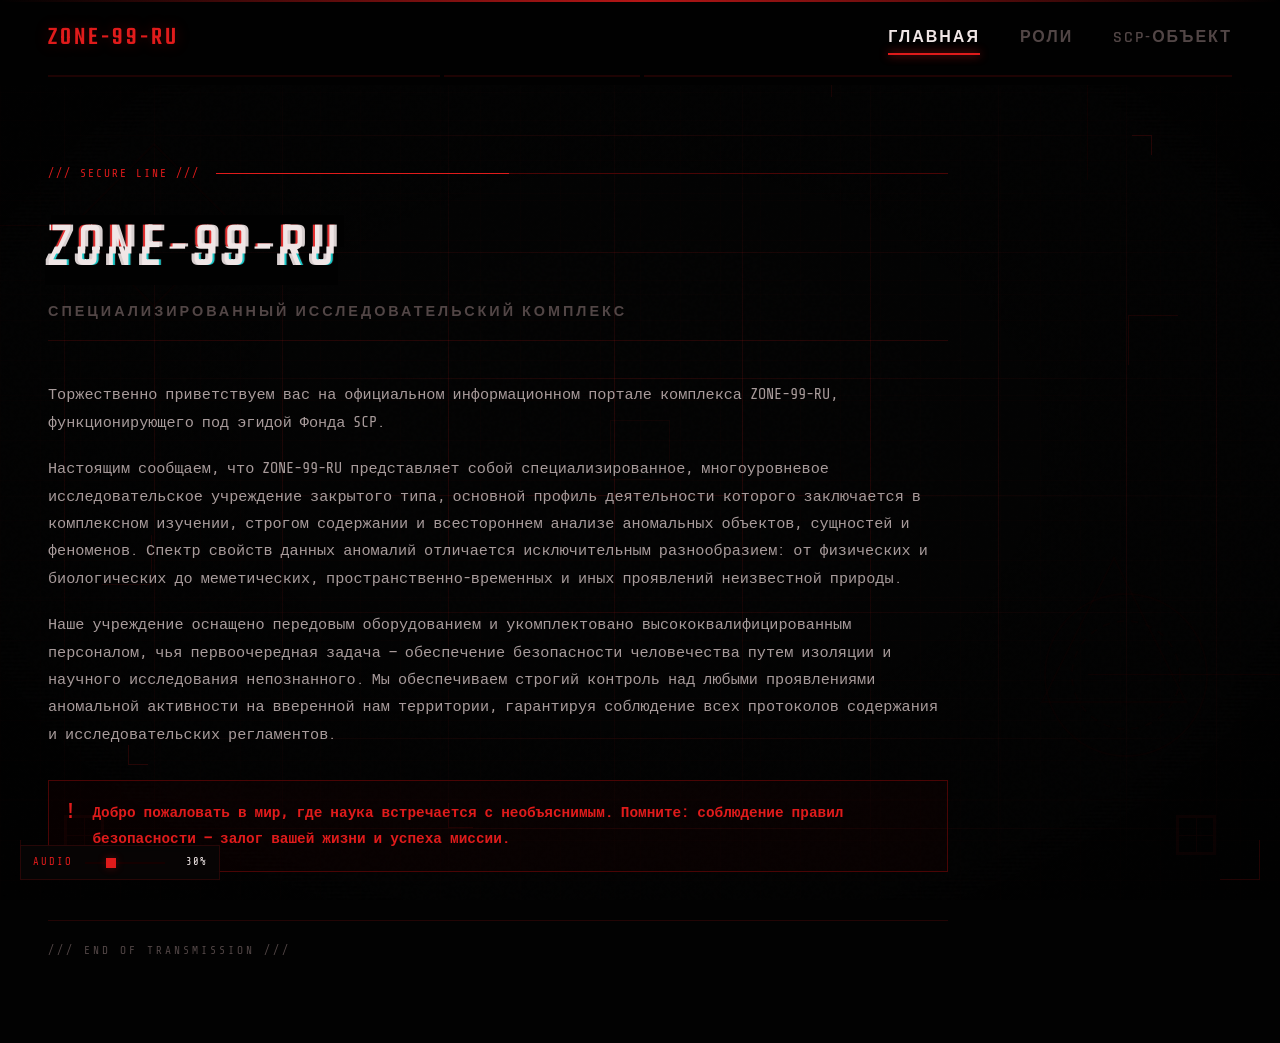
<file: index.html>
<!DOCTYPE html>
<html lang="ru">
<head>
    <meta charset="UTF-8">
    <meta name="viewport" content="width=device-width, initial-scale=1.0">
    <title>ZONE-99-RU // TERMINAL</title>
    <link rel="icon" type="image/png" href="image-logo.png">
    <link rel="stylesheet" href="style.css">
    <link rel="preconnect" href="https://fonts.googleapis.com">
    <link rel="preconnect" href="https://fonts.gstatic.com" crossorigin>
    <link href="https://fonts.googleapis.com/css2?family=Rajdhani:wght@400;500;600;700&family=Share+Tech+Mono&family=Teko:wght@300;400;500;600;700&display=swap" rel="stylesheet">
</head>
<body>
    <audio id="bg-music" loop>
        <source src="background-music.mp3" type="audio/mpeg">
        Ваш браузер не поддерживает аудио.
    </audio>

    <div class="audio-control" id="audio-control">
        <div class="audio-label">AUDIO</div>
        <input type="range" id="volume-slider" min="0" max="100" value="30" class="volume-slider">
        <div class="volume-value" id="volume-value">30%</div>
    </div>

    <div class="hud-background" aria-hidden="true">
        <div class="hud-grid-base"></div>
        
        <div class="hud-vertical-bars">
            <div class="v-bar" style="left: 5%; animation-duration: 18s; animation-delay: 0s;"></div>
            <div class="v-bar" style="left: 12%; animation-duration: 25s; animation-delay: -2s;"></div>
            <div class="v-bar" style="left: 22%; animation-duration: 15s; animation-delay: -5s;"></div>
            <div class="v-bar" style="left: 35%; animation-duration: 30s; animation-delay: -1s;"></div>
            <div class="v-bar" style="left: 48%; animation-duration: 20s; animation-delay: -7s;"></div>
            <div class="v-bar" style="left: 58%; animation-duration: 22s; animation-delay: -3s;"></div>
            <div class="v-bar" style="left: 68%; animation-duration: 17s; animation-delay: -9s;"></div>
            <div class="v-bar" style="left: 78%; animation-duration: 28s; animation-delay: -4s;"></div>
            <div class="v-bar" style="left: 88%; animation-duration: 19s; animation-delay: -6s;"></div>
            <div class="v-bar" style="left: 95%; animation-duration: 24s; animation-delay: -8s;"></div>
        </div>

        <div class="hud-horizontal-bars">
            <div class="h-bar" style="top: 8%; animation-duration: 20s; animation-delay: 0s;"></div>
            <div class="h-bar" style="top: 15%; animation-duration: 15s; animation-delay: -3s;"></div>
            <div class="h-bar" style="top: 28%; animation-duration: 25s; animation-delay: -1s;"></div>
            <div class="h-bar" style="top: 42%; animation-duration: 18s; animation-delay: -5s;"></div>
            <div class="h-bar" style="top: 55%; animation-duration: 22s; animation-delay: -2s;"></div>
            <div class="h-bar" style="top: 68%; animation-duration: 16s; animation-delay: -7s;"></div>
            <div class="h-bar" style="top: 82%; animation-duration: 28s; animation-delay: -4s;"></div>
            <div class="h-bar" style="top: 92%; animation-duration: 19s; animation-delay: -6s;"></div>
        </div>

        <div class="hud-crosshairs">
            <div class="crosshair c-tl"></div>
            <div class="crosshair c-tr"></div>
            <div class="crosshair c-bl"></div>
            <div class="crosshair c-br"></div>
        </div>
        
        <div class="hud-angled-brackets">
            <div class="ang-bracket ab-1"></div>
            <div class="ang-bracket ab-2"></div>
            <div class="ang-bracket ab-3"></div>
        </div>

        <div class="hud-glitch-bars"></div>
        <div class="hud-noise"></div>
        <div class="hud-scanlines"></div>
        <div class="hud-vignette"></div>
    </div>

    <div class="hud-decorations" aria-hidden="true">
        <div class="hud-corner top-left"></div>
        <div class="hud-corner top-right"></div>
        <div class="hud-corner bottom-left"></div>
        <div class="hud-corner bottom-right"></div>
        
        <div class="hud-float-shape shape-1">
            <svg viewBox="0 0 100 100"><polygon points="50,5 95,50 50,95 5,50" fill="none" stroke="currentColor" stroke-width="1"/></svg>
        </div>
        <div class="hud-float-shape shape-2">
            <svg viewBox="0 0 100 100"><circle cx="50" cy="50" r="45" fill="none" stroke="currentColor" stroke-width="1"/><circle cx="50" cy="50" r="30" fill="none" stroke="currentColor" stroke-width="1" stroke-dasharray="4 4"/></svg>
        </div>
        <div class="hud-float-shape shape-3">
            <svg viewBox="0 0 100 100"><polygon points="50,10 90,90 10,90" fill="none" stroke="currentColor" stroke-width="1"/></svg>
        </div>
        
        <div class="hud-bracket bracket-1"></div>
        <div class="hud-bracket bracket-2"></div>
        <div class="hud-bracket bracket-3"></div>
        <div class="hud-bracket bracket-4"></div>
        
        <div class="hud-line-decor hl-1"></div>
        <div class="hud-line-decor hl-2"></div>
        <div class="hud-line-decor hl-3"></div>
    </div>

    <header class="main-header">
        <div class="header-bar"></div>
        <div class="header-content">
            <div class="logo-area">
                <span class="logo-text">ZONE-99-RU</span>
            </div>
            
            <button class="mobile-menu-toggle" aria-label="Меню" aria-expanded="false">
                <span class="bar"></span>
                <span class="bar"></span>
                <span class="bar"></span>
            </button>

            <nav class="navigation" id="navigation">
                <ul>
                    <li><a href="#home" class="nav-item active" data-page="home">Главная</a></li>
                    <li><a href="#roles" class="nav-item" data-page="roles">Роли</a></li>
                    <li><a href="#dossier" class="nav-item" data-page="dossier">SCP-объект</a></li>
                </ul>
            </nav>
        </div>
        <div class="header-decor">
            <span class="decor-block"></span>
            <span class="decor-block"></span>
            <span class="decor-block"></span>
        </div>
    </header>

    <main id="main-content">
        <section id="page-home" class="page active">
            <div class="hero-container">
                <div class="hero-top-decor">
                    <span class="hero-tag">/// SECURE LINE ///</span>
                    <div class="hero-progress-bar"><div class="hero-progress-fill"></div></div>
                </div>
                
                <h1 class="hero-title" data-text="ZONE-99-RU">ZONE-99-RU</h1>
                <p class="hero-subtitle">СПЕЦИАЛИЗИРОВАННЫЙ ИССЛЕДОВАТЕЛЬСКИЙ КОМПЛЕКС</p>
                
                <div class="hero-content">
                    <p>Торжественно приветствуем вас на официальном информационном портале комплекса ZONE-99-RU, функционирующего под эгидой Фонда SCP.</p>
                    <p>Настоящим сообщаем, что ZONE-99-RU представляет собой специализированное, многоуровневое исследовательское учреждение закрытого типа, основной профиль деятельности которого заключается в комплексном изучении, строгом содержании и всестороннем анализе аномальных объектов, сущностей и феноменов. Спектр свойств данных аномалий отличается исключительным разнообразием: от физических и биологических до меметических, пространственно-временных и иных проявлений неизвестной природы.</p>
                    <p>Наше учреждение оснащено передовым оборудованием и укомплектовано высококвалифицированным персоналом, чья первоочередная задача — обеспечение безопасности человечества путем изоляции и научного исследования непознанного. Мы обеспечиваем строгий контроль над любыми проявлениями аномальной активности на вверенной нам территории, гарантируя соблюдение всех протоколов содержания и исследовательских регламентов.</p>
                    
                    <div class="hero-warning">
                        <div class="warning-icon">!</div>
                        <p>Добро пожаловать в мир, где наука встречается с необъяснимым. Помните: соблюдение правил безопасности — залог вашей жизни и успеха миссии.</p>
                    </div>
                </div>
                
                <div class="hero-bottom-decor">
                    <span class="decor-tag">/// END OF TRANSMISSION ///</span>
                </div>
            </div>
        </section>

        <section id="page-roles" class="page">
            <div class="section-top">
                <h2 class="section-heading">РЕЕСТР РОЛЕЙ</h2>
                <div class="search-bar">
                    <input type="text" id="search-input" placeholder="ПОИСК..." autocomplete="off">
                    <span class="search-icon">_</span>
                </div>
            </div>
            <div class="roles-list" id="roles-list"></div>
        </section>

        <section id="page-dossier" class="page">
            <div class="dossier-wrapper">
                <div class="dossier-topline">
                    <span class="dossier-code">SCP-536-ZM</span>
                    <span class="dossier-class">КЛАСС: ЕВКЛИД</span>
                </div>
                
                <div class="dossier-heading">
                    <h2>«Возвращенец»</h2>
                </div>

                <div class="dossier-body">
                    <div class="dossier-visual">
                        <div class="visual-scan"></div>
                        <div class="visual-corners">
                            <span class="corner tl"></span>
                            <span class="corner tr"></span>
                            <span class="corner bl"></span>
                            <span class="corner br"></span>
                        </div>
                        <span class="visual-text">NO IMAGE<br>DATA</span>
                    </div>
                    
                    <div class="dossier-meta">
                        <ul class="meta-rows">
                            <li><span class="meta-label">Объект №:</span><span class="meta-value">SCP-536-ZM</span></li>
                            <li><span class="meta-label">Класс:</span><span class="meta-value accent">Евклид</span></li>
                            <li><span class="meta-label">Статус:</span><span class="meta-value">Содержится</span></li>
                            <li><span class="meta-label">Уровень угрозы:</span><span class="meta-value accent">Оранжевый</span></li>
                            <li><span class="meta-label">Тип:</span><span class="meta-value">Гуманоид / Тауматург</span></li>
                            <li><span class="meta-label">Зона:</span><span class="meta-value">Сектор 4-B</span></li>
                        </ul>
                    </div>
                </div>

                <div class="dossier-tabs">
                    <div class="tabs-nav" role="tablist">
                        <button class="tab-button active" role="tab" aria-selected="true" data-tab="tab-1">Условия содержания</button>
                        <button class="tab-button" role="tab" aria-selected="false" data-tab="tab-2">Описание</button>
                        <button class="tab-button" role="tab" aria-selected="false" data-tab="tab-3">Приложения</button>
                    </div>
                    <div class="tabs-content">
                        <div class="tab-panel active" id="tab-1" role="tabpanel">
                            <h3 class="panel-title">Особые условия содержания</h3>
                            <p>SCP-536-ZM содержится в стандартной камере содержания гуманоидов в исследовательском секторе Зоны 99-RU. На запястьях SCP-536-ZM должны быть закреплены ЭВА-редукторы для контроля потенциала. Во время транспортировки SCP-536-ZM должен находиться в системе фиксации для гуманоидов, под постоянным наблюдением как минимум двух вооружённых охранников.</p>
                        </div>
                        <div class="tab-panel" id="tab-2" role="tabpanel">
                            <h3 class="panel-title">Описание</h3>
                            <p>SCP-536-ZM является гуманоидом-тауматургом “синего типа”, известным под именем Виталий Смирнов. Согласно государственным архивам Российской Федерации, SCP-536-ZM родился в 2010 году и проживал в городе Новосибирске, РФ вплоть до лета 2023 года, когда субъект пропал без вести в лесу близ деревни Южино, Колыванского района, Новосибирской области. SCP-536-ZM представляет собой подростка 16 лет восточнославянского происхождения, рост 185 см, вес 70 кг. Исходя из наблюдений SCP-536-ZM начинает получать отдачу от тауматических манипуляций после определённого порога, что не свойственно другим тауматургам.</p>
                            <p>Впервые SCP-536-ZM был обнаружен в селе Чибирлей, Кузнецкий район отрядом МОГ Эпсилон 6 (“Деревенские дураки”), помогавшей отряду МОГ Ню 7 (“Удар Молота”) в нейтрализации сбежавшей при транспортировке из Зоны 7-RU в Милитаризированный Участок Биосодержания 14 особи SCP-939-143. Во время первого контакта с SCP-536-ZM были обнаружены его способности в области тауматургии. Посредством тауматических манипуляций, проходящих на первый взгляд без отдачи и видимых источников ЭВА, SCP-536-ZM смог подчинить пятерых бойцов МОГ Эпсилон 6, что привело к гибели восьми бойцов МОГ Эпсилон 6 при задержании SCP-536-ZM.</p>
                        </div>
                        <div class="tab-panel" id="tab-3" role="tabpanel">
                            <h3 class="panel-title">Служебные пометки</h3>
                            <p>Данные находятся в архиве. Требуется авторизация уровня 3 и выше.</p>
                            <div class="access-denied">
                                <span>ДОСТУП ЗАПРЕЩЕН</span>
                            </div>
                        </div>
                    </div>
                </div>
            </div>
        </section>
    </main>

    <div id="loading-screen" class="loading-screen hidden">
        <div class="loader-box">
            <div class="loader-text">ЗАГРУЗКА...</div>
            <div class="loader-track"><div class="loader-fill"></div></div>
            <div class="loader-percent">0%</div>
        </div>
    </div>

    <script src="data.js"></script>
    <script src="script.js"></script>
</body>
</html>
</file>
<file: style.css>
:root {
    --bg-color: #020202;
    --surface-color: rgba(8, 5, 5, 0.95);
    --elevated-color: rgba(15, 9, 9, 0.98);
    --text-main: #a89b9b;
    --text-dim: #524646;
    --text-bright: #f0e6e6;
    --accent: #e01b1b;
    --accent-dim: #4a0505;
    --accent-dark: #140000;
    --accent-glow: rgba(224, 27, 27, 0.3);
    --accent-glow-strong: rgba(224, 27, 27, 0.6);
    --cyan: #00c4c4;
    --border-soft: rgba(224, 27, 27, 0.15);
    --border-hard: rgba(224, 27, 27, 0.4);
    --font-mono: 'Share Tech Mono', monospace;
    --font-display: 'Rajdhani', sans-serif;
    --font-heading: 'Teko', sans-serif;
    --ease-out: cubic-bezier(0.16, 1, 0.3, 1);
    --transition-fast: 0.2s;
    --transition-normal: 0.4s;
}

* {
    box-sizing: border-box;
    margin: 0;
    padding: 0;
}

html {
    scroll-behavior: smooth;
}

body {
    background: var(--bg-color);
    color: var(--text-main);
    font-family: var(--font-mono);
    min-height: 100vh;
    display: flex;
    flex-direction: column;
    overflow-x: hidden;
    line-height: 1.6;
    -webkit-font-smoothing: antialiased;
}

::selection {
    background: var(--accent);
    color: #000;
}

::-webkit-scrollbar {
    width: 4px;
}
::-webkit-scrollbar-track {
    background: var(--bg-color);
}
::-webkit-scrollbar-thumb {
    background: var(--accent-dim);
}
::-webkit-scrollbar-thumb:hover {
    background: var(--accent);
}

/* --- ФОНОВАЯ СИСТЕМА --- */
.hud-background {
    position: fixed;
    inset: 0;
    z-index: -3;
    pointer-events: none;
    overflow: hidden;
}

.hud-grid-base {
    position: absolute;
    inset: 0;
    background-image: 
        linear-gradient(to right, rgba(224, 27, 27, 0.02) 1px, transparent 1px),
        linear-gradient(to bottom, rgba(224, 27, 27, 0.02) 1px, transparent 1px);
    background-size: 40px 40px;
    opacity: 0.9;
}

.hud-vertical-bars {
    position: absolute;
    inset: 0;
}

.v-bar {
    position: absolute;
    top: 0;
    width: 1px;
    height: 100%;
    background: linear-gradient(to bottom, transparent, var(--accent), transparent);
    opacity: 0.15;
    animation: v-bar-move linear infinite;
}

@keyframes v-bar-move {
    0% { transform: translateY(-100%); }
    100% { transform: translateY(100%); }
}

.hud-horizontal-bars {
    position: absolute;
    inset: 0;
}

.h-bar {
    position: absolute;
    left: 0;
    width: 100%;
    height: 1px;
    background: linear-gradient(to right, transparent, var(--accent), transparent);
    opacity: 0.15;
    animation: h-bar-move linear infinite;
}

@keyframes h-bar-move {
    0% { transform: translateX(-100%); }
    100% { transform: translateX(100%); }
}

.hud-crosshairs {
    position: absolute;
    inset: 0;
}

.crosshair {
    position: absolute;
    width: 40px;
    height: 40px;
    border-color: var(--accent);
    border-style: solid;
    opacity: 0.1;
}

.crosshair::before, .crosshair::after {
    content: '';
    position: absolute;
    background: var(--accent);
}

.crosshair::before { width: 1px; height: 100%; left: 50%; }
.crosshair::after { width: 100%; height: 1px; top: 50%; }

.c-tl { top: 5%; left: 5%; }
.c-tr { top: 5%; right: 5%; }
.c-bl { bottom: 5%; left: 5%; }
.c-br { bottom: 5%; right: 5%; }

.hud-angled-brackets {
    position: absolute;
    inset: 0;
}

.ang-bracket {
    position: absolute;
    width: 20px;
    height: 20px;
    border-color: var(--accent);
    border-style: solid;
    opacity: 0.3;
}

.ab-1 { top: 15%; right: 10%; border-width: 1px 1px 0 0; }
.ab-2 { bottom: 15%; left: 10%; border-width: 0 0 1px 1px; }
.ab-3 { top: 50%; left: 50%; transform: translate(-50%, -50%); width: 60px; height: 60px; border-width: 1px; opacity: 0.05; animation: bracket-rotate 10s linear infinite; }

@keyframes bracket-rotate { 0% { transform: translate(-50%, -50%) rotate(0deg); } 100% { transform: translate(-50%, -50%) rotate(360deg); } }

.hud-glitch-bars {
    position: absolute;
    inset: 0;
    background: repeating-linear-gradient(
        0deg,
        transparent,
        transparent 100px,
        rgba(224, 27, 27, 0.015) 100px,
        rgba(224, 27, 27, 0.015) 101px
    );
    animation: glitch-bars 25s linear infinite;
}

@keyframes glitch-bars {
    0% { transform: translateY(0); }
    100% { transform: translateY(100px); }
}

.hud-noise {
    position: absolute;
    inset: 0;
    background-image: url("data:image/svg+xml,%3Csvg viewBox='0 0 256 256' xmlns='http://www.w3.org/2000/svg'%3E%3Cfilter id='n'%3E%3CfeTurbulence type='fractalNoise' baseFrequency='0.9' numOctaves='4' stitchTiles='stitch'/%3E%3C/filter%3E%3Crect width='100%25' height='100%25' filter='url(%23n)' opacity='0.03'/%3E%3C/svg%3E");
    opacity: 0.6;
    mix-blend-mode: overlay;
}

.hud-scanlines {
    position: absolute;
    inset: 0;
    background: linear-gradient(to bottom, transparent 50%, rgba(0,0,0,0.3) 50%);
    background-size: 100% 4px;
    opacity: 0.15;
    animation: scanline-scroll 15s linear infinite;
}

@keyframes scanline-scroll {
    0% { background-position: 0 0; }
    100% { background-position: 0 100%; }
}

.hud-vignette {
    position: absolute;
    inset: 0;
    background: radial-gradient(ellipse at center, transparent 10%, #000 120%);
    opacity: 0.8;
}

.hud-decorations {
    position: fixed;
    inset: 0;
    z-index: -2;
    pointer-events: none;
}

.hud-corner {
    position: absolute;
    width: 40px;
    height: 40px;
    border-color: var(--accent);
    border-style: solid;
    opacity: 0.15;
}

.hud-corner.top-left { top: 20px; left: 20px; border-width: 1px 0 0 1px; }
.hud-corner.top-right { top: 20px; right: 20px; border-width: 1px 1px 0 0; }
.hud-corner.bottom-left { bottom: 20px; left: 20px; border-width: 0 0 1px 1px; }
.hud-corner.bottom-right { bottom: 20px; right: 20px; border-width: 0 1px 1px 0; }

.hud-float-shape {
    position: absolute;
    width: 180px;
    height: 180px;
    color: var(--accent-dim);
    opacity: 0.08;
}

.shape-1 { top: 15%; left: 5%; animation: float-rotate 30s linear infinite; }
.shape-2 { bottom: 15%; right: 5%; animation: float-rotate 40s linear infinite reverse; }
.shape-3 { top: 60%; left: 80%; animation: float-rotate 25s linear infinite; }

@keyframes float-rotate {
    0% { transform: rotate(0deg) translateY(0); }
    50% { transform: rotate(180deg) translateY(-30px); }
    100% { transform: rotate(360deg) translateY(0); }
}

.hud-bracket {
    position: absolute;
    width: 50px;
    height: 50px;
    border-color: var(--accent);
    border-style: solid;
    opacity: 0.1;
}

.bracket-1 { top: 35%; right: 8%; border-width: 1px 0 0 1px; }
.bracket-2 { bottom: 35%; left: 8%; border-width: 0 1px 1px 0; }
.bracket-3 { top: 8%; right: 35%; width: 25px; height: 25px; border-width: 1px 1px 0 0; }
.bracket-4 { bottom: 8%; left: 35%; width: 25px; height: 25px; border-width: 0 0 1px 1px; }

.hud-line-decor {
    position: absolute;
    background: var(--accent-dim);
    opacity: 0.15;
}

.hl-1 { top: 25%; left: 0; width: 15%; height: 1px; }
.hl-2 { bottom: 25%; right: 0; width: 15%; height: 1px; }
.hl-3 { top: 0; right: 15%; width: 1px; height: 20%; }

/* --- ШАПКА --- */
.main-header {
    position: sticky;
    top: 0;
    z-index: 100;
    background: rgba(2, 2, 2, 0.95);
    backdrop-filter: blur(12px);
    -webkit-backdrop-filter: blur(12px);
}

.header-bar {
    height: 2px;
    background: linear-gradient(90deg, transparent, var(--accent), transparent);
    opacity: 0.8;
}

.header-content {
    display: flex;
    justify-content: space-between;
    align-items: center;
    padding: 1rem 3rem;
    max-width: 1440px;
    margin: 0 auto;
    width: 100%;
}

.logo-area {
    display: flex;
    align-items: center;
}

.logo-text {
    font-family: var(--font-heading);
    font-size: 1.6rem;
    font-weight: 500;
    color: var(--accent);
    letter-spacing: 3px;
    text-transform: uppercase;
    text-shadow: 0 0 15px var(--accent-glow);
}

.navigation ul {
    display: flex;
    list-style: none;
    gap: 2.5rem;
}

.nav-item {
    color: var(--text-dim);
    text-decoration: none;
    font-family: var(--font-display);
    font-size: 1rem;
    font-weight: 600;
    letter-spacing: 2px;
    text-transform: uppercase;
    transition: color var(--transition-fast) var(--ease-out);
    position: relative;
    padding: 0.4rem 0;
}

.nav-item::after {
    content: '';
    position: absolute;
    bottom: 0;
    left: 0;
    width: 0;
    height: 2px;
    background: var(--accent);
    transition: width var(--transition-normal) var(--ease-out);
    box-shadow: 0 0 10px var(--accent);
}

.nav-item:hover, .nav-item.active {
    color: var(--text-bright);
}

.nav-item:hover::after, .nav-item.active::after {
    width: 100%;
}

.header-decor {
    display: flex;
    gap: 4px;
    padding: 0 3rem 0.5rem;
    max-width: 1440px;
    margin: 0 auto;
    width: 100%;
}

.decor-block {
    height: 2px;
    flex: 1;
    background: var(--accent-dim);
    opacity: 0.4;
}

.decor-block:nth-child(1) { flex: 2; }
.decor-block:nth-child(2) { flex: 1; }
.decor-block:nth-child(3) { flex: 3; }

/* --- ОСНОВНОЙ КОНТЕНТ --- */
main {
    flex: 1;
    padding: 3rem;
    max-width: 1300px;
    margin: 0 auto;
    width: 100%;
}

.page {
    display: none;
}

.page.active {
    display: block;
    animation: page-enter var(--transition-normal) var(--ease-out) forwards;
}

@keyframes page-enter {
    from { opacity: 0; transform: translateY(15px); filter: blur(3px); }
    to { opacity: 1; transform: translateY(0); filter: blur(0); }
}

.mobile-menu-toggle {
    display: none;
    background: transparent;
    border: 1px solid var(--border-soft);
    padding: 0.5rem;
    cursor: pointer;
    flex-direction: column;
    gap: 5px;
}

.mobile-menu-toggle .bar {
    width: 22px;
    height: 2px;
    background: var(--accent);
    transition: transform var(--transition-normal) var(--ease-out), opacity var(--transition-fast) var(--ease-out);
}

.mobile-menu-toggle[aria-expanded="true"] .bar:nth-child(1) { transform: translateY(7px) rotate(45deg); }
.mobile-menu-toggle[aria-expanded="true"] .bar:nth-child(2) { opacity: 0; }
.mobile-menu-toggle[aria-expanded="true"] .bar:nth-child(3) { transform: translateY(-7px) rotate(-45deg); }

@media (max-width: 900px) {
    .header-content { padding: 1rem 1.5rem; flex-wrap: wrap; }
    .mobile-menu-toggle { display: flex; }
    .header-decor { display: none; }
    .navigation {
        display: none;
        width: 100%;
        margin-top: 1rem;
        border-top: 1px solid var(--border-soft);
        padding-top: 1rem;
    }
    .navigation.active { display: block; }
    .navigation ul { flex-direction: column; gap: 1rem; }
    main { padding: 1.5rem; }
}

@media (prefers-reduced-motion: reduce) {
    *, ::before, ::after {
        animation-duration: 0.01ms !important;
        animation-iteration-count: 1 !important;
        transition-duration: 0.01ms !important;
    }
}

:focus-visible {
    outline: 1px solid var(--accent);
    outline-offset: 3px;
}

/* --- ГЛАВНАЯ --- */
.hero-container {
    max-width: 900px;
    padding: 2rem 0;
}

.hero-top-decor {
    display: flex;
    align-items: center;
    gap: 1rem;
    margin-bottom: 2rem;
}

.hero-tag {
    font-family: var(--font-mono);
    font-size: 0.7rem;
    color: var(--accent);
    letter-spacing: 2px;
    white-space: nowrap;
}

.hero-progress-bar {
    flex: 1;
    height: 1px;
    background: var(--accent-dim);
    position: relative;
    overflow: hidden;
}

.hero-progress-fill {
    position: absolute;
    top: 0; left: 0; height: 100%; width: 40%;
    background: var(--accent);
    box-shadow: 0 0 10px var(--accent);
    animation: progress-scan 3s ease-in-out infinite;
}

@keyframes progress-scan {
    0% { left: -40%; }
    100% { left: 100%; }
}

.hero-title {
    font-family: var(--font-heading);
    font-size: 4rem;
    font-weight: 500;
    color: var(--text-bright);
    text-transform: uppercase;
    letter-spacing: 4px;
    line-height: 1.1;
    margin-bottom: 1rem;
    position: relative;
    display: inline-block;
}

.hero-title::before, .hero-title::after {
    content: attr(data-text);
    position: absolute;
    top: 0; left: 0; width: 100%; height: 100%;
    background: var(--bg-color);
    overflow: hidden;
    opacity: 0.9;
}

.hero-title::before {
    left: 3px; text-shadow: -2px 0 var(--accent);
    clip-path: polygon(0 0, 100% 0, 100% 45%, 0 45%);
    animation: glitch-top 6s infinite steps(1);
}

.hero-title::after {
    left: -3px; text-shadow: 2px 0 var(--cyan);
    clip-path: polygon(0 55%, 100% 55%, 100% 100%, 0 100%);
    animation: glitch-bottom 5s infinite steps(1);
}

@keyframes glitch-top {
    0%, 92%, 100% { transform: translate(0); }
    93% { transform: translate(-4px, 2px); }
    94% { transform: translate(6px, -1px); }
    95% { transform: translate(0); }
}

@keyframes glitch-bottom {
    0%, 88%, 100% { transform: translate(0); }
    89% { transform: translate(4px, -2px); }
    90% { transform: translate(-6px, 1px); }
    91% { transform: translate(0); }
}

.hero-subtitle {
    font-family: var(--font-display);
    font-size: 0.9rem;
    font-weight: 600;
    color: var(--text-dim);
    letter-spacing: 3px;
    text-transform: uppercase;
    margin-bottom: 2.5rem;
    padding-bottom: 1rem;
    border-bottom: 1px solid var(--border-soft);
}

.hero-content p {
    margin-bottom: 1.2rem;
    font-size: 0.95rem;
    color: var(--text-main);
    line-height: 1.8;
}

.hero-warning {
    display: flex;
    gap: 1.2rem;
    margin-top: 2rem;
    padding: 1.2rem;
    background: rgba(224, 27, 27, 0.03);
    border: 1px solid var(--accent-dim);
    align-items: flex-start;
}

.warning-icon {
    font-family: var(--font-heading);
    font-size: 1.5rem;
    color: var(--accent);
    line-height: 1;
    animation: warning-pulse 2s infinite;
}

@keyframes warning-pulse {
    0%, 100% { opacity: 1; }
    50% { opacity: 0.4; }
}

.hero-warning p {
    color: var(--accent);
    font-weight: 600;
    margin: 0;
    font-size: 0.9rem;
}

.hero-bottom-decor {
    margin-top: 3rem;
    padding-top: 1rem;
    border-top: 1px solid var(--border-soft);
}

.decor-tag {
    font-family: var(--font-mono);
    font-size: 0.7rem;
    color: var(--text-dim);
    letter-spacing: 3px;
}

/* --- РОЛИ --- */
.section-top {
    display: flex;
    justify-content: space-between;
    align-items: flex-end;
    margin-bottom: 2.5rem;
    padding-bottom: 1.2rem;
    border-bottom: 1px solid var(--border-soft);
    flex-wrap: wrap;
    gap: 1.2rem;
}

.section-heading {
    font-family: var(--font-heading);
    font-size: 2.2rem;
    font-weight: 500;
    color: var(--text-bright);
    text-transform: uppercase;
    letter-spacing: 2px;
}

.search-bar {
    position: relative;
    width: 100%;
    max-width: 300px;
}

.search-bar input {
    width: 100%;
    background: transparent;
    border: 1px solid var(--border-soft);
    color: var(--text-bright);
    padding: 0.7rem 1rem;
    padding-right: 2.2rem;
    font-family: var(--font-mono);
    font-size: 0.85rem;
    outline: none;
    transition: border-color var(--transition-fast) var(--ease-out);
    letter-spacing: 1px;
}

.search-bar input:focus {
    border-color: var(--accent);
    background: rgba(224, 27, 27, 0.04);
}

.search-bar input::placeholder {
    color: var(--text-dim);
}

.search-icon {
    position: absolute;
    right: 1rem;
    top: 50%;
    transform: translateY(-50%);
    color: var(--accent);
    font-family: var(--font-mono);
    font-size: 1rem;
    pointer-events: none;
    animation: cursor-blink 1s steps(1) infinite;
}

@keyframes cursor-blink {
    0%, 100% { opacity: 1; }
    50% { opacity: 0; }
}

.roles-list {
    display: flex;
    flex-direction: column;
    gap: 1.5rem;
}

.role-group {
    background: var(--surface-color);
    border: 1px solid var(--border-soft);
}

.role-group-header {
    display: flex;
    justify-content: space-between;
    align-items: center;
    padding: 1rem 1.5rem;
    background: rgba(224, 27, 27, 0.05);
    border-bottom: 1px solid var(--border-soft);
    cursor: pointer;
    transition: background var(--transition-fast) var(--ease-out);
}

.role-group-header:hover {
    background: rgba(224, 27, 27, 0.1);
}

.group-title {
    font-family: var(--font-display);
    font-size: 1.1rem;
    font-weight: 600;
    color: var(--text-bright);
    letter-spacing: 2px;
    text-transform: uppercase;
}

.group-toggle {
    color: var(--accent);
    font-family: var(--font-mono);
    font-size: 1.2rem;
    transition: transform var(--transition-normal) var(--ease-out);
}

.role-group.open .group-toggle {
    transform: rotate(90deg);
}

.role-group-body {
    display: none;
}

.role-group.open .role-group-body {
    display: block;
}

.role-item {
    border-bottom: 1px solid var(--border-soft);
}

.role-item:last-child {
    border-bottom: none;
}

.role-item-header {
    display: flex;
    justify-content: space-between;
    align-items: center;
    padding: 1rem 1.5rem;
    cursor: pointer;
    transition: background var(--transition-fast) var(--ease-out);
}

.role-item-header:hover {
    background: rgba(224, 27, 27, 0.03);
}

.role-item-main {
    display: flex;
    align-items: center;
    gap: 1rem;
}

.role-item-title {
    font-family: var(--font-display);
    font-size: 1rem;
    font-weight: 500;
    color: var(--text-bright);
}

.role-item-status {
    font-family: var(--font-mono);
    font-size: 0.75rem;
    color: var(--text-dim);
    padding: 0.1rem 0.5rem;
    border: 1px solid var(--border-soft);
    border-radius: 2px;
}

.role-item-status.occupied {
    color: var(--accent);
    border-color: var(--accent-dim);
}

.role-item-toggle {
    color: var(--accent);
    font-size: 1.1rem;
    transition: transform var(--transition-normal) var(--ease-out);
}

.role-item.open .role-item-toggle {
    transform: rotate(90deg);
}

.role-item-body {
    display: none;
    padding: 1rem 1.5rem 1.5rem;
    background: rgba(0, 0, 0, 0.3);
    border-top: 1px solid var(--border-soft);
}

.role-item.open .role-item-body {
    display: block;
}

.role-detail-grid {
    display: grid;
    grid-template-columns: 1fr 1fr;
    gap: 1rem;
}

.role-detail-item {
    display: flex;
    flex-direction: column;
    gap: 0.3rem;
}

.role-detail-item.full {
    grid-column: 1 / -1;
}

.role-detail-label {
    font-family: var(--font-mono);
    font-size: 0.7rem;
    color: var(--text-dim);
    text-transform: uppercase;
}

.role-detail-value {
    font-family: var(--font-display);
    font-size: 0.95rem;
    color: var(--text-bright);
}

.role-detail-value.accent {
    color: var(--accent);
}

.role-detail-text {
    font-family: var(--font-mono);
    font-size: 0.85rem;
    color: var(--text-main);
    line-height: 1.6;
    margin-top: 0.3rem;
}

/* --- ДОСЬЕ --- */
.dossier-wrapper {
    background: var(--surface-color);
    border: 1px solid var(--border-soft);
}

.dossier-topline {
    display: flex;
    gap: 2rem;
    padding: 1rem 2rem;
    border-bottom: 1px solid var(--border-soft);
    background: rgba(224, 27, 27, 0.05);
    font-family: var(--font-mono);
    font-size: 0.75rem;
    letter-spacing: 2px;
}

.dossier-code {
    color: var(--accent);
    font-weight: 700;
}

.dossier-class {
    color: var(--text-dim);
}

.dossier-heading {
    padding: 2rem 2rem 1rem;
}

.dossier-heading h2 {
    font-family: var(--font-heading);
    font-size: 2.2rem;
    font-weight: 500;
    color: var(--text-bright);
    letter-spacing: 2px;
}

.dossier-body {
    display: flex;
    gap: 2rem;
    padding: 2rem;
    flex-wrap: wrap;
}

.dossier-visual {
    width: 280px;
    height: 280px;
    background: #000;
    border: 1px solid var(--border-soft);
    display: flex;
    align-items: center;
    justify-content: center;
    position: relative;
    overflow: hidden;
    font-family: var(--font-mono);
    font-size: 0.7rem;
    color: var(--accent-dim);
    text-align: center;
    padding: 1rem;
    letter-spacing: 3px;
}

.visual-scan {
    position: absolute;
    top: 0; left: 0; width: 100%; height: 1px;
    background: var(--accent);
    box-shadow: 0 0 15px var(--accent);
    animation: scan-beam 4s linear infinite;
}

@keyframes scan-beam {
    0% { top: 0; opacity: 1; }
    85% { top: 100%; opacity: 1; }
    100% { top: 100%; opacity: 0; }
}

.visual-corners .corner {
    position: absolute;
    width: 12px; height: 12px;
    border-color: var(--accent);
    border-style: solid;
}

.corner.tl { top: 8px; left: 8px; border-width: 1px 0 0 1px; }
.corner.tr { top: 8px; right: 8px; border-width: 1px 1px 0 0; }
.corner.bl { bottom: 8px; left: 8px; border-width: 0 0 1px 1px; }
.corner.br { bottom: 8px; right: 8px; border-width: 0 1px 1px 0; }

.visual-text {
    position: relative;
    z-index: 2;
}

.dossier-meta {
    flex: 1;
    min-width: 280px;
}

.meta-rows {
    list-style: none;
}

.meta-rows li {
    padding: 0.8rem 0;
    border-bottom: 1px solid var(--border-soft);
    display: flex;
    justify-content: space-between;
    font-size: 0.85rem;
}

.meta-label { color: var(--text-dim); }
.meta-value { color: var(--text-bright); font-family: var(--font-display); font-weight: 600; font-size: 0.95rem; }
.meta-value.accent { color: var(--accent); }

.dossier-tabs {
    border-top: 1px solid var(--border-soft);
}

.tabs-nav {
    display: flex;
    padding: 0 2rem;
    border-bottom: 1px solid var(--border-soft);
    overflow-x: auto;
}

.tab-button {
    background: transparent;
    border: none;
    color: var(--text-dim);
    padding: 1rem 1.2rem;
    font-family: var(--font-display);
    font-size: 0.85rem;
    font-weight: 600;
    text-transform: uppercase;
    letter-spacing: 2px;
    cursor: pointer;
    transition: color var(--transition-fast) var(--ease-out);
    border-bottom: 2px solid transparent;
    white-space: nowrap;
}

.tab-button:hover { color: var(--text-bright); }

.tab-button.active {
    color: var(--accent);
    border-bottom-color: var(--accent);
}

.tabs-content {
    padding: 1.8rem;
    min-height: 200px;
}

.tab-panel {
    display: none;
}

.tab-panel.active {
    display: block;
}

.panel-title {
    font-family: var(--font-display);
    font-size: 1.05rem;
    font-weight: 600;
    color: var(--accent);
    text-transform: uppercase;
    letter-spacing: 2px;
    margin-bottom: 1rem;
}

.tab-panel p {
    margin-bottom: 0.9rem;
    font-size: 0.9rem;
    line-height: 1.75;
    color: var(--text-main);
}

.access-denied {
    border: 1px dashed var(--accent-dim);
    padding: 2.5rem;
    text-align: center;
    margin-top: 1.2rem;
    font-family: var(--font-heading);
    font-size: 1.2rem;
    color: var(--accent);
    letter-spacing: 4px;
    animation: denied-pulse 2s infinite;
}

@keyframes denied-pulse {
    0%, 100% { opacity: 1; }
    50% { opacity: 0.5; }
}

/* --- ЗАГРУЗКА --- */
.loading-screen {
    position: fixed;
    inset: 0;
    background: var(--bg-color);
    z-index: 9999;
    display: flex;
    align-items: center;
    justify-content: center;
    transition: opacity var(--transition-normal) var(--ease-out), visibility var(--transition-normal) var(--ease-out);
}

.loading-screen.hidden {
    opacity: 0;
    visibility: hidden;
    pointer-events: none;
}

.loader-box { text-align: center; }

.loader-text {
    font-family: var(--font-mono);
    color: var(--accent);
    margin-bottom: 1.2rem;
    letter-spacing: 6px;
    font-size: 0.85rem;
    animation: loader-blink 1.2s steps(1) infinite;
}

@keyframes loader-blink {
    0%, 100% { opacity: 1; }
    50% { opacity: 0.4; }
}

.loader-track {
    width: 280px;
    height: 2px;
    background: var(--accent-dark);
    position: relative;
    overflow: hidden;
    margin-bottom: 1rem;
}

.loader-fill {
    position: absolute;
    top: 0; left: 0; height: 100%; width: 0%;
    background: var(--accent);
    box-shadow: 0 0 15px var(--accent);
    transition: width 0.1s linear;
}

.loader-percent {
    font-family: var(--font-mono);
    font-size: 0.75rem;
    color: var(--text-dim);
    letter-spacing: 3px;
}

@media (max-width: 600px) {
    .hero-title { font-size: 2.5rem; }
    .section-heading { font-size: 1.5rem; }
    .dossier-heading h2 { font-size: 1.6rem; }
    .dossier-visual { width: 100%; height: 200px; }
    .role-detail-grid { grid-template-columns: 1fr; }
    .role-item-main { flex-direction: column; align-items: flex-start; gap: 0.3rem; }
}

/* --- АУДИО КОНТРОЛЬ --- */
.audio-control {
    position: fixed;
    left: 20px;
    bottom: 20px;
    z-index: 1000;
    display: flex;
    align-items: center;
    gap: 12px;
    padding: 8px 12px;
    background: rgba(8, 5, 5, 0.85);
    border: 1px solid var(--border-soft);
    backdrop-filter: blur(5px);
    -webkit-backdrop-filter: blur(5px);
    font-family: var(--font-mono);
    font-size: 0.7rem;
    color: var(--text-dim);
    transition: border-color var(--transition-fast) var(--ease-out), background var(--transition-fast) var(--ease-out);
    user-select: none;
}

.audio-control:hover {
    border-color: var(--accent-dim);
    background: rgba(8, 5, 5, 0.95);
}

.audio-label {
    color: var(--accent);
    font-size: 0.65rem;
    letter-spacing: 2px;
    text-transform: uppercase;
    min-width: 40px;
}

.volume-slider {
    -webkit-appearance: none;
    appearance: none;
    width: 80px;
    height: 2px;
    background: var(--accent-dark);
    outline: none;
    cursor: pointer;
    position: relative;
    border-radius: 0;
}

.volume-slider::-webkit-slider-thumb {
    -webkit-appearance: none;
    appearance: none;
    width: 10px;
    height: 10px;
    background: var(--accent);
    border: 1px solid var(--accent);
    cursor: pointer;
    box-shadow: 0 0 8px var(--accent-glow);
    border-radius: 0;
    transition: transform var(--transition-fast) var(--ease-out);
}

.volume-slider::-webkit-slider-thumb:hover {
    transform: scale(1.3);
    box-shadow: 0 0 12px var(--accent-glow-strong);
}

.volume-slider::-moz-range-thumb {
    width: 10px;
    height: 10px;
    background: var(--accent);
    border: 1px solid var(--accent);
    cursor: pointer;
    box-shadow: 0 0 8px var(--accent-glow);
    border-radius: 0;
}

.volume-slider::-moz-range-track {
    height: 2px;
    background: var(--accent-dark);
}

.volume-value {
    color: var(--text-bright);
    font-size: 0.65rem;
    min-width: 30px;
    text-align: right;
    letter-spacing: 1px;
}

@media (max-width: 600px) {
    .audio-control {
        left: 10px;
        bottom: 10px;
        padding: 6px 10px;
        gap: 8px;
    }
    .volume-slider {
        width: 60px;
    }
}
</file>
